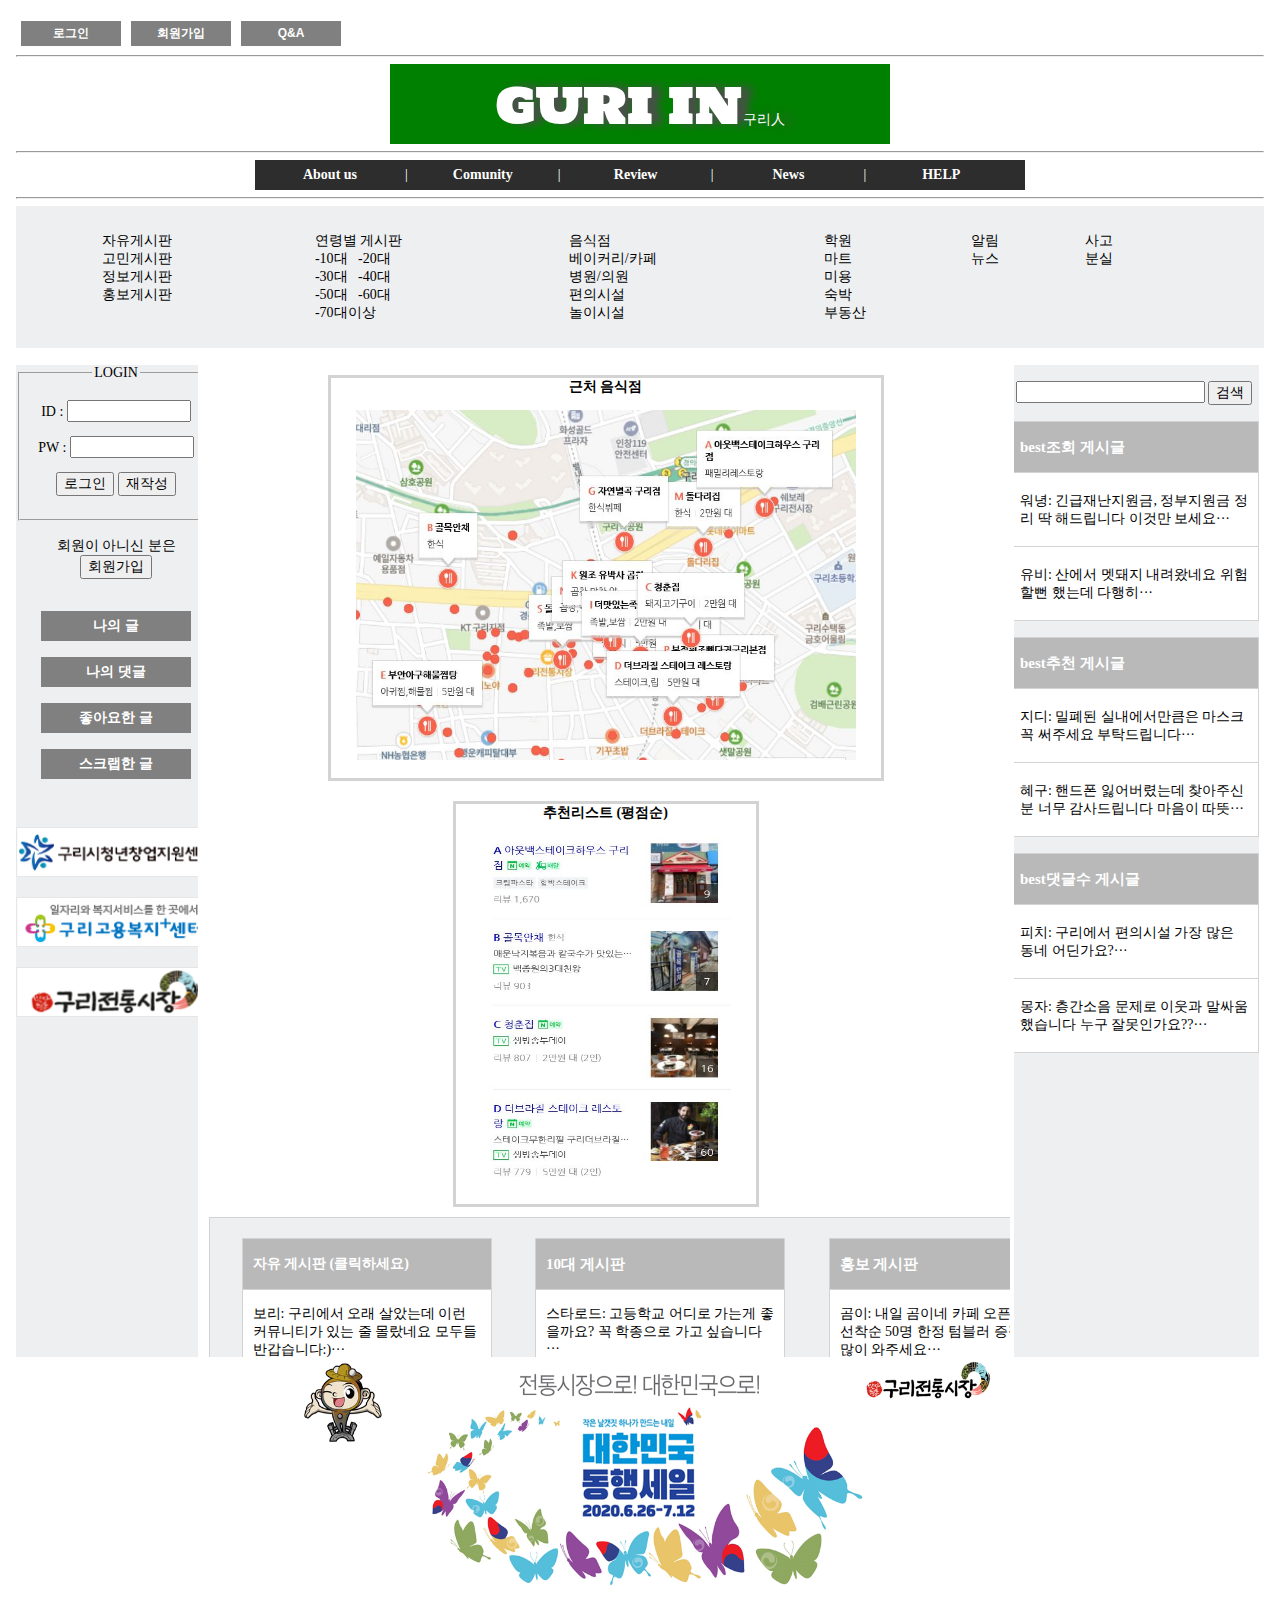
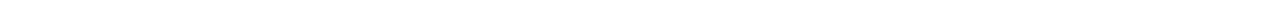
<file: index.html>
<!DOCTYPE html>	<!----자유게시판과 회원가입만 연결 파일이 존재합니다---->
<html>
<head>
	<meta charset="utf-8">
	<link href="style.css" rel="stylesheet" type="text/css">
	<style type="text/css">
	</style>
	<script type="text/javascript"> 
	var imgArray=new Array(); 
	imgArray[0]="./image/eve1.jpg"; 
	imgArray[1]="./image/eve2.jpg"; 
	imgArray[2]="./image/eve3.jpg"; 
	imgArray[3]="./image/eve4.jpg"; 
	function showImage(){ var imgNum=Math.round(Math.random()*3); var objImg=document.getElementById("introimg"); objImg.src=imgArray[imgNum]; setTimeout(showImage,5000); } 
	</script>
</head>
<body onload="showImage()"> 
	<iframe src="top.html" width="100%" height="345px" name="top" frameborder="0" scrolling="no"></iframe>
	<iframe src="left_menu.html" width="15%" height="1000px" name="left" frameborder="0" scrolling="no"></iframe>
	<iframe src="hpmain.html" width="64%" height="1000px" name="middle" frameborder="0" scrolling="no"></iframe>
	<iframe src="right_menu.html" width="20%" height="1000px" name="right" frameborder="0" scrolling="no"></iframe>
	<center>
	<img id="introimg" border="0" width="90%" height="230px">
</body>
</html>
</file>
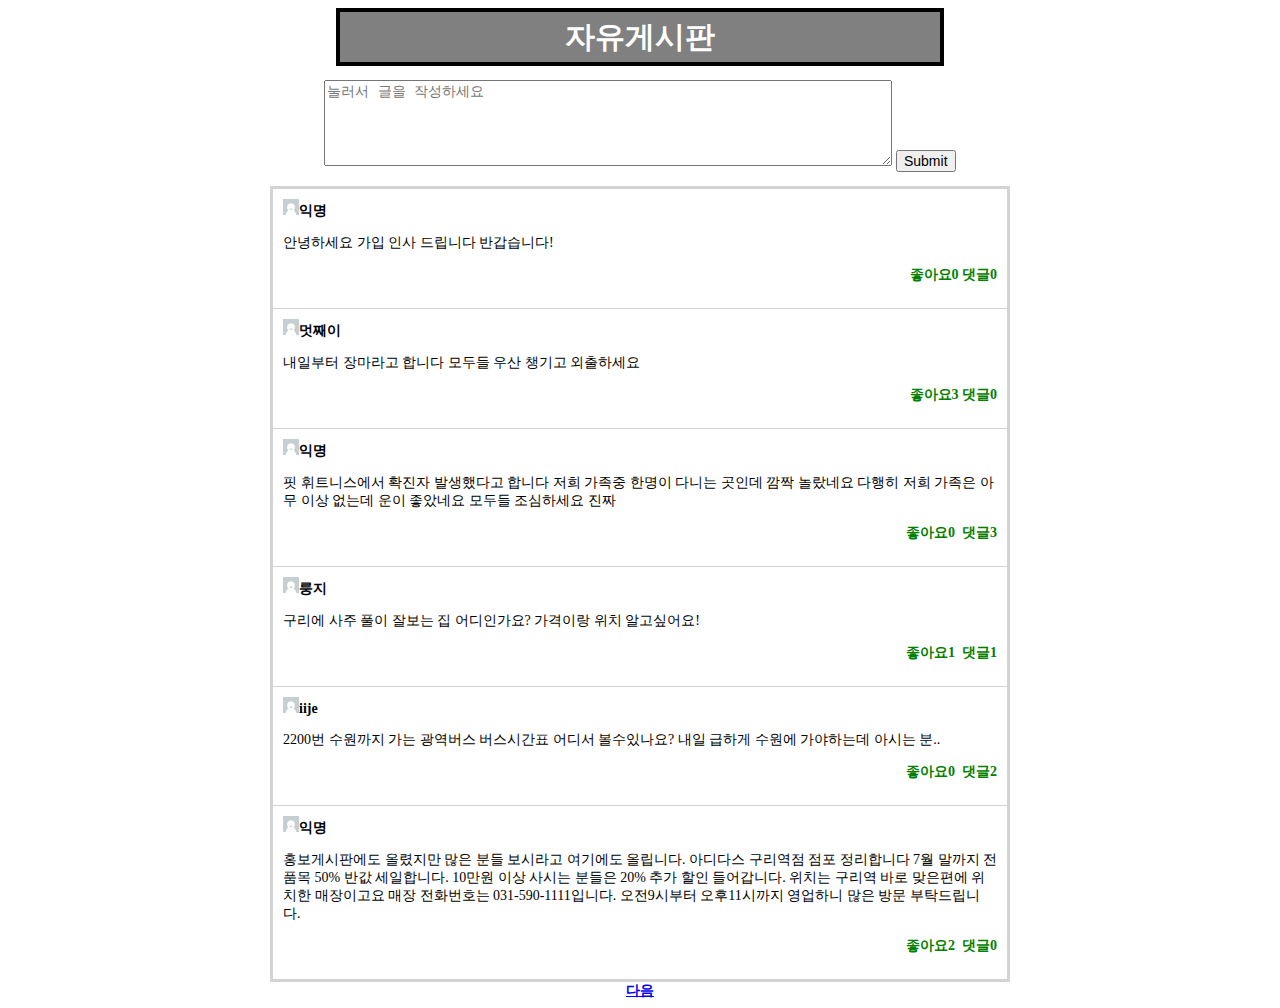
<file: board.html>
<!DOCTYPE html>
<html lang="en">
 <head>
  <title>Top Frame</title>
		<link href="style.css" rel="stylesheet" type="text/css">
		<style type="text/css">
			.boardTitle {width:600px; height:50px; line-height:50px; font-weight:bold; font-size:30px; color:white; background-color:gray; border:4px solid black;}
			.mid {width:740px; height:700px; border-collapse:collapse; border:3px solid lightgray;}
			.small {width:16px; height:16px;}
			.txt3 {color:green; font-weight:bold; text-align:right;}
		</style>
 </head>
 <body>
		<center>
			<div class="boardTitle">자유게시판</div> 
			<p>
			<textarea name="member" cols="65" rows="5" placeholder="눌러서 글을 작성하세요"></textarea>
			<input type="submit">
			<p>
			<table border="1" class="mid">
				<tr>
					<td><img src="./image/profile.jpg" class="small"><b>익명</b><p>
					안녕하세요 가입 인사 드립니다 반갑습니다!
					<p class="txt3">좋아요0 댓글0</p></td>
				</tr>
				<tr>
					<td><img src="./image/profile.jpg" class="small"><b>멋째이</b><p>
					내일부터 장마라고 합니다 모두들 우산 챙기고 외출하세요
					<p class="txt3">좋아요3 댓글0</p></td>
				</tr>
				<tr>
					<td><img src="./image/profile.jpg" class="small"><b>익명</b><p>
					핏 휘트니스에서 확진자 발생했다고 합니다 저희 가족중 한명이 다니는 곳인데 깜짝 놀랐네요
					다행히 저희 가족은 아무 이상 없는데 운이 좋았네요 모두들 조심하세요 진짜
					<p class="txt3">좋아요0 &nbsp;댓글3</p></td>
				</tr>
				<tr>
					<td><img src="./image/profile.jpg" class="small"><b>룽지</b><p>
					구리에 사주 풀이 잘보는 집 어디인가요? 가격이랑 위치 알고싶어요!
					<p class="txt3">좋아요1 &nbsp;댓글1</p></td>
				</tr>
				<tr>
					<td><img src="./image/profile.jpg" class="small"><b>iije</b><p>
					2200번 수원까지 가는 광역버스 버스시간표 어디서 볼수있나요? 내일 급하게 수원에 가야하는데 아시는 분..
					<p class="txt3">좋아요0 &nbsp;댓글2</p></td>
				</tr>
				<tr>
					<td><img src="./image/profile.jpg" class="small"><b>익명</b>
					<p>홍보게시판에도 올렸지만 많은 분들 보시라고 여기에도 올립니다. 아디다스 구리역점 점포 정리합니다 7월 말까지 전품목 50% 반값 세일합니다.
					 10만원 이상 사시는 분들은 20% 추가 할인 들어갑니다. 위치는 구리역 바로 맞은편에 위치한 매장이고요 
					 매장 전화번호는 031-590-1111입니다. 오전9시부터 오후11시까지 영업하니 많은 방문 부탁드립니다. 
					<p class="txt3">좋아요2 &nbsp;댓글0</p>
					</td>
				</tr>
			</table>
			<span><b><a href="#">다음</a></b></span>
		</center>
	</div>
</body>
</html>
</file>
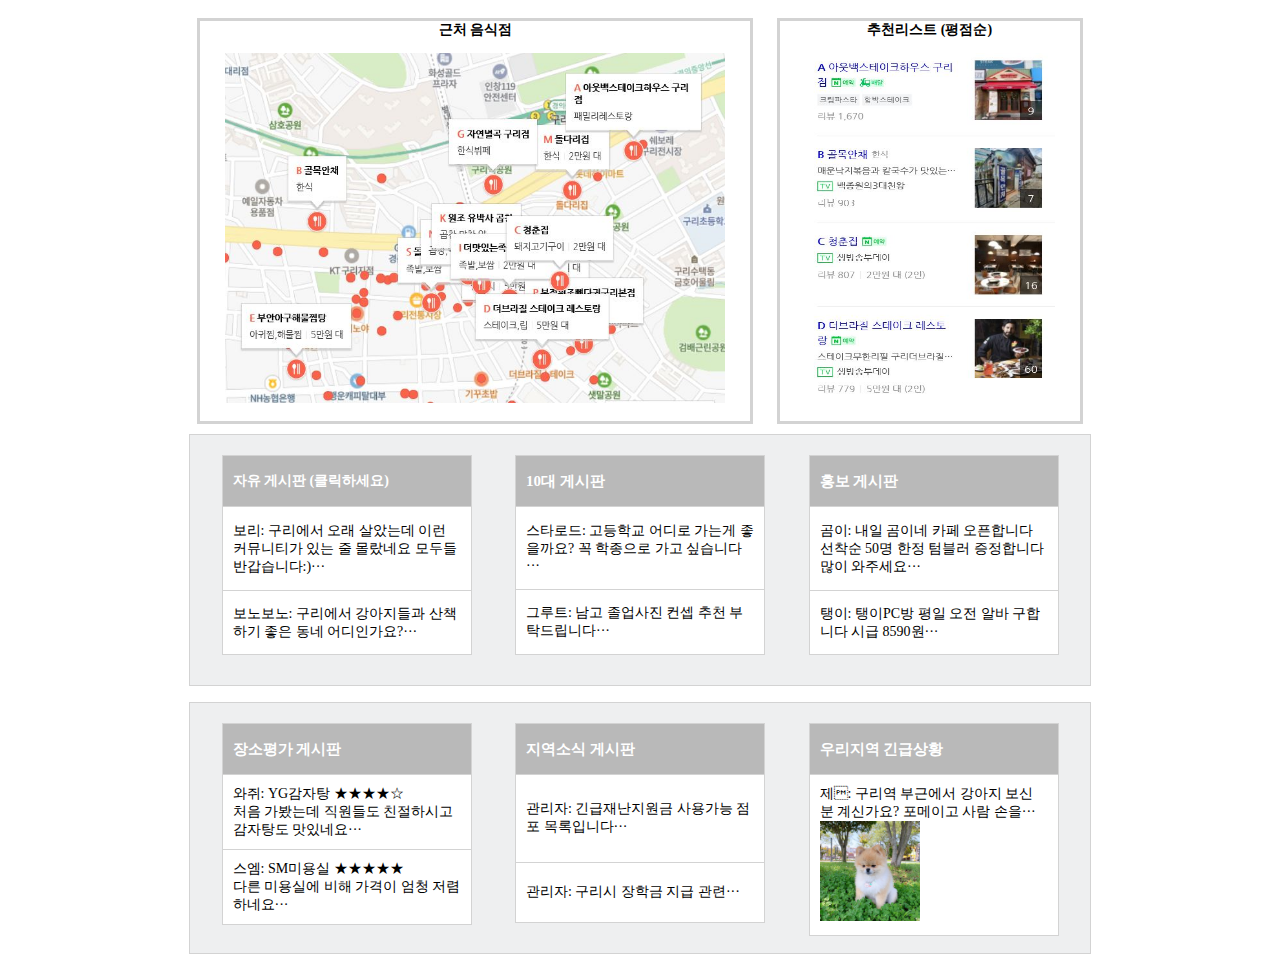
<file: hpmain.html>
<!DOCTYPE html>	<!----자유게시판과 회원가입만 연결 파일이 존재합니다---->
<html>
  <head>
  <title>Main Frame</title>
		<link href="style.css" rel="stylesheet" type="text/css">
 </head>

 <body>
 <center>
	<div class="place"><b>근처 음식점</b><p><p><img src="./image/map1.jpg" width="500px" height="350px"></div>	
	<div class="place2"><b>추천리스트 (평점순)</b><p><p><img src="./image/map2.jpg" width="250px" height="350px"></div>
	
	<div class="section">
		<div class="article">
			<table border="1" class="table1">
				<tr>
					<td class="tabletitle"><a href="board.html" class="txt2">자유 게시판 (클릭하세요)</a></td>   
				</tr>
				<tr>
					<td>보리: 구리에서 오래 살았는데 이런 커뮤니티가 있는 줄 몰랐네요 모두들 반갑습니다:)···</td>
				</tr>
				<tr>
					<td>보노보노: 구리에서 강아지들과 산책하기 좋은 동네 어디인가요?···</td>
				</tr>
			</table>
		</div>
		<div class="article">
			<table border="1" class="table1">
				<tr>
					<td class="tabletitle">10대 게시판</td>
				</tr>
				<tr>
					<td>스타로드: 고등학교 어디로 가는게 좋을까요? 꼭 학종으로 가고 싶습니다···</td>
				</tr>
				<tr>
					<td>그루트: 남고 졸업사진 컨셉 추천 부탁드립니다···</td>
				</tr>
			</table>
		</div>
		<div class="article">
			<table border="1" class="table1">
				<tr>
					<td class="tabletitle">홍보 게시판</td>
				</tr>
				<tr>
					<td>곰이: 내일 곰이네 카페 오픈합니다 선착순 50명 한정 텀블러 증정합니다 많이 와주세요···</td>
				</tr>
				<tr>
					<td>탱이: 탱이PC방 평일 오전 알바 구합니다 시급 8590원···</td>
				</tr>
			</table>
		</div>
	</div>

	<br>

	<div class="section">
		<div class="article">
			<table border="1" class="table1">
				<tr>
					<td class="tabletitle">장소평가 게시판</td>
				</tr>
				<tr>
					<td>와쥐: YG감자탕 ★★★★☆<br>처음 가봤는데 직원들도 친절하시고 감자탕도 맛있네요···</td>
				</tr>
				<tr>
					<td>스엠: SM미용실 ★★★★★<br>다른 미용실에 비해 가격이 엄청 저렴하네요···</td>
				</tr>
			</table>
		</div>
		<div class="article">
			<table border="1" class="table1">
				<tr>
					<td class="tabletitle">지역소식 게시판</td>
				</tr>
				<tr>
					<td>관리자: 긴급재난지원금 사용가능 점포 목록입니다···</td>
				</tr>
				<tr>
					<td>관리자: 구리시 장학금 지급 관련···</td>
				</tr>
			</table>
		</div>
		<div class="article">
			<table border="1" class="table1">
				<tr>
					<td class="tabletitle">우리지역 긴급상황</td>
				</tr>
				<tr>
					<td>제: 구리역 부근에서 강아지 보신 분 계신가요? 포메이고 사람 손을···<img src="./image/dog.jpg" width="100px" height="100px"></td>
				</tr>
			</table>
		</div>
	</div>
	
 </center>
 </body>
</html>
</file>
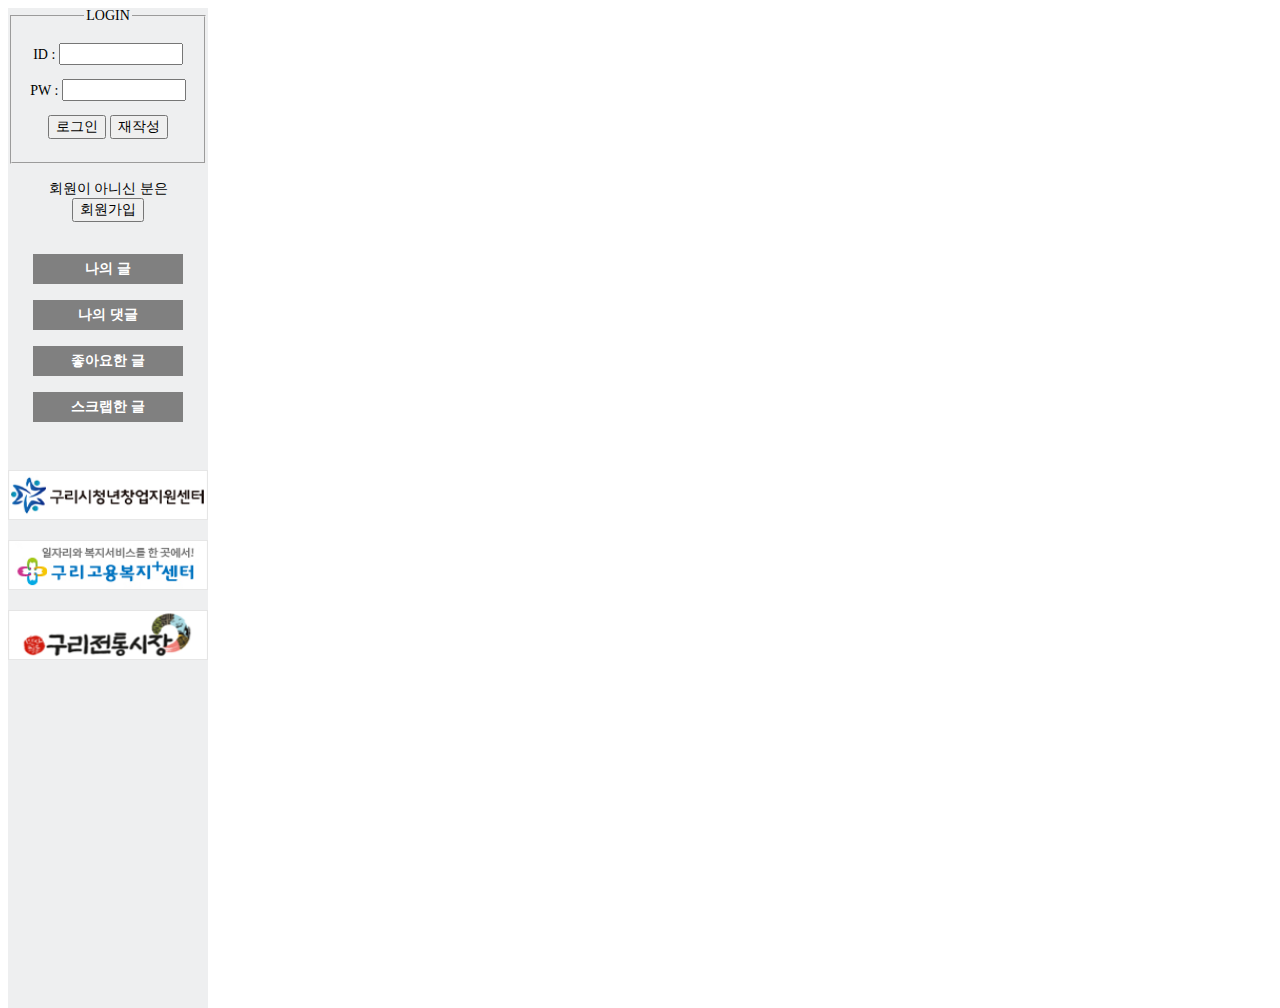
<file: left_menu.html>
<!DOCTYPE html>
<html>
<head>
	<title>Left Frame</title>
	<link href="style.css" rel="stylesheet" type="text/css">
</head>
<body>
	<div class="leftmenu">
		<center>
		<form name="loginForm" method="get" action="left_menu.jsp" target="left">
			
			<fieldset>
				<legend align="center">LOGIN</legend>
				<p>ID : <input type="text" name="id" size="12" value=""></p>
				<p>PW : <input type="password" name="pw" size="12" value=""></p>
				<p align ="center">			
				<input type="submit" value="로그인">
				<input type="reset" value="재작성"></p>
			</fieldset>
			
			</form>
			<br>
			회원이 아니신 분은<a href= "member.html" target="right"></a><br>
			<input type="button" class="move" value="회원가입" onClick="javascript:window.open('member.html','')">
			<br><br><br>
			
			<div class="mymenu"><a href="#" class="txt2">나의 글</a></div><br>
			<div class="mymenu"><a href="#" class="txt2">나의 댓글</a></div><br>
			<div class="mymenu"><a href="#" class="txt2">좋아요한 글</a></div><br>
			<div class="mymenu"><a href="#" class="txt2">스크랩한 글</a></div><br>

			<br><br>

			<img src="./image/ban1.jpg" width="200px" height="50px"><br><br>
			<img src="./image/ban2.jpg" width="200px" height="50px"><br><br>
			<img src="./image/ban3.jpg" width="200px" height="50px">
			</center>
	</div>
</body>
</html>
</file>
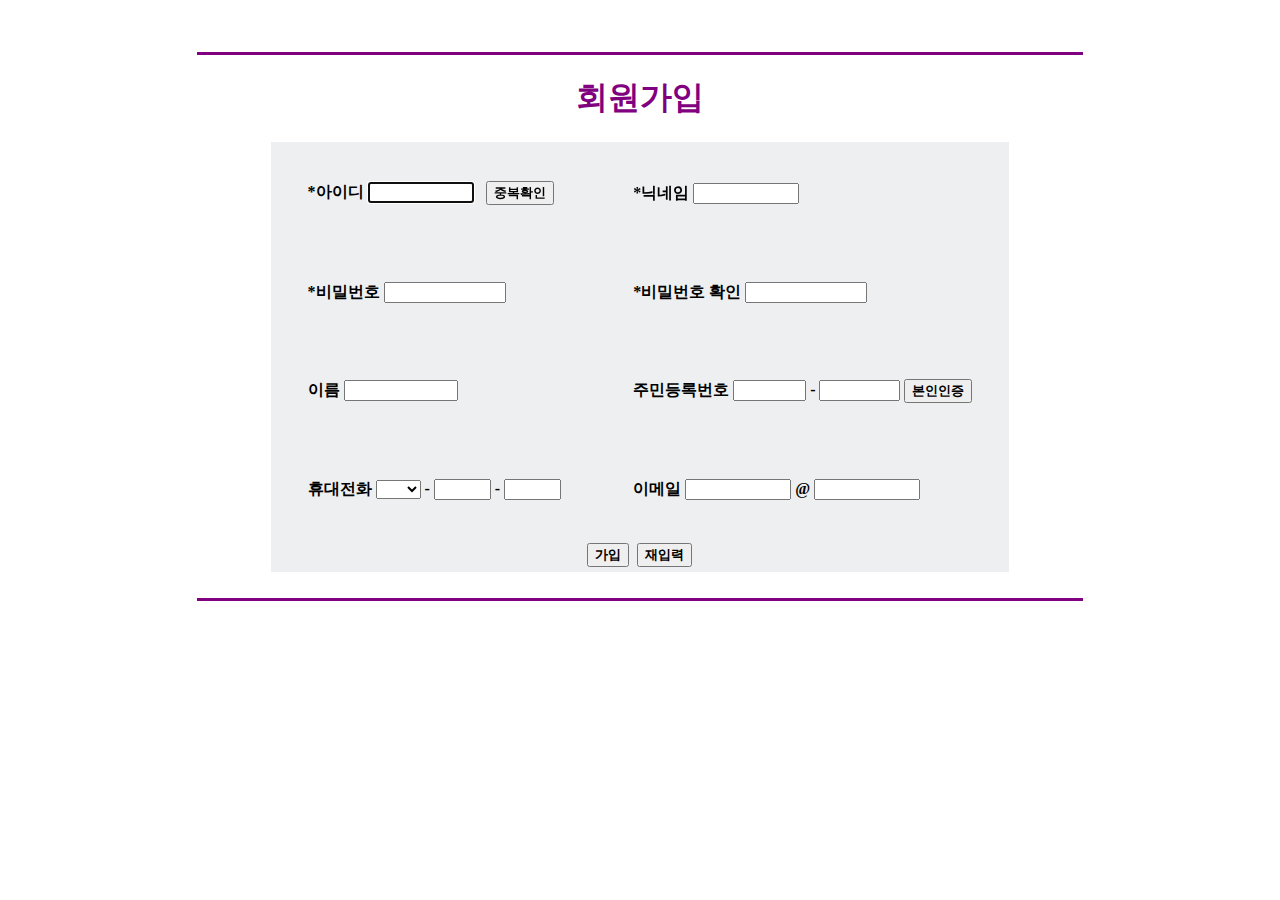
<file: member.html>
<!DOCTYPE html>
<html>
<head>
	<style type="text/css">
		* {font-weight:bold;}
		.memberDiv {background-color:#eeeff0; }
		.memberBox {background-color:#eeeff0; height:430px;}
		.tableTd { padding:30px 35px; margin:5px;}
	</style>
</head>

<body>
<br><br>
<center>
<hr align="center" width="70%" color="purple" size="3px">
<div class="memeberDiv">
<h1 style="color: purple;">회원가입</h1>
<table class="memberBox">
  
<form method="get" action="member.jsp">  
	<tr>
		<td class="tableTd">*아이디 <input type="text" size="10" name="member_id" value="" autofocus required>&nbsp;&nbsp;
		<input type="button" name="idcheck" onclick="alert('사용가능한 아이디입니다.')" value="중복확인"></td>
		<td class="tableTd">*닉네임 <input type="text" name="member_name" size="10" value="" required></td>
	</tr> 
         
	<tr>
		<td  class="tableTd">*비밀번호 <input type="password" size="12" value="" required></td>
	    <td  class="tableTd">*비밀번호 확인 <input type="password" size="12" value="" required></td>
	</tr>
	
    <tr>
		<td class="tableTd">이름 <input type="text" size="11" value=""></td>
		<td  class="tableTd">주민등록번호
		<input type="text" maxlength="6" size="6" value=""> - 
		<input type="text" maxlength="7" size="7"  value="">
		<input type="button" name="birthCheck" onclick="alert('인증되었습니다.')" value="본인인증" ></td>
    </tr>

	<tr>
		<td  class="tableTd">휴대전화
			<select NAME="hp">  
			  <option VALUE=""> </option>  
			  <option VALUE="1">010</option> <option VALUE="2">011</option> 
			  <option VALUE="3">016</option> <option VALUE="4">017</option> 
			  <option VALUE="5">018</option> <option VALUE="6">019</option> 
			 </select> - 
			 <input type="text" size="4" maxlength="4" value=""> - 
			 <input type="text" size="4" maxlength="4" value="">
		</td>
		<td class="tableTd">이메일
			<input type="text" size="10" value=""> @
			<input type="text" list="emaiList" size="10" name="mail">
				<datalist id="emaiList">
					<option>naver.com</option>
					<option>hanmail.net</option>
					<option>gmail.com</option>
					<option>nate.com</option>
				</datalist> 
		</td>
    </tr>
	<tr>
		<td colspan="2" align="center"><input type="submit" value="가입">&nbsp;&nbsp;<input type="reset" value="재입력"></td>
	</tr>
</form>
</table>
</div>
<br>
<hr align="center" width="70%" color="purple" size="3px">
</body>
</html>
</file>
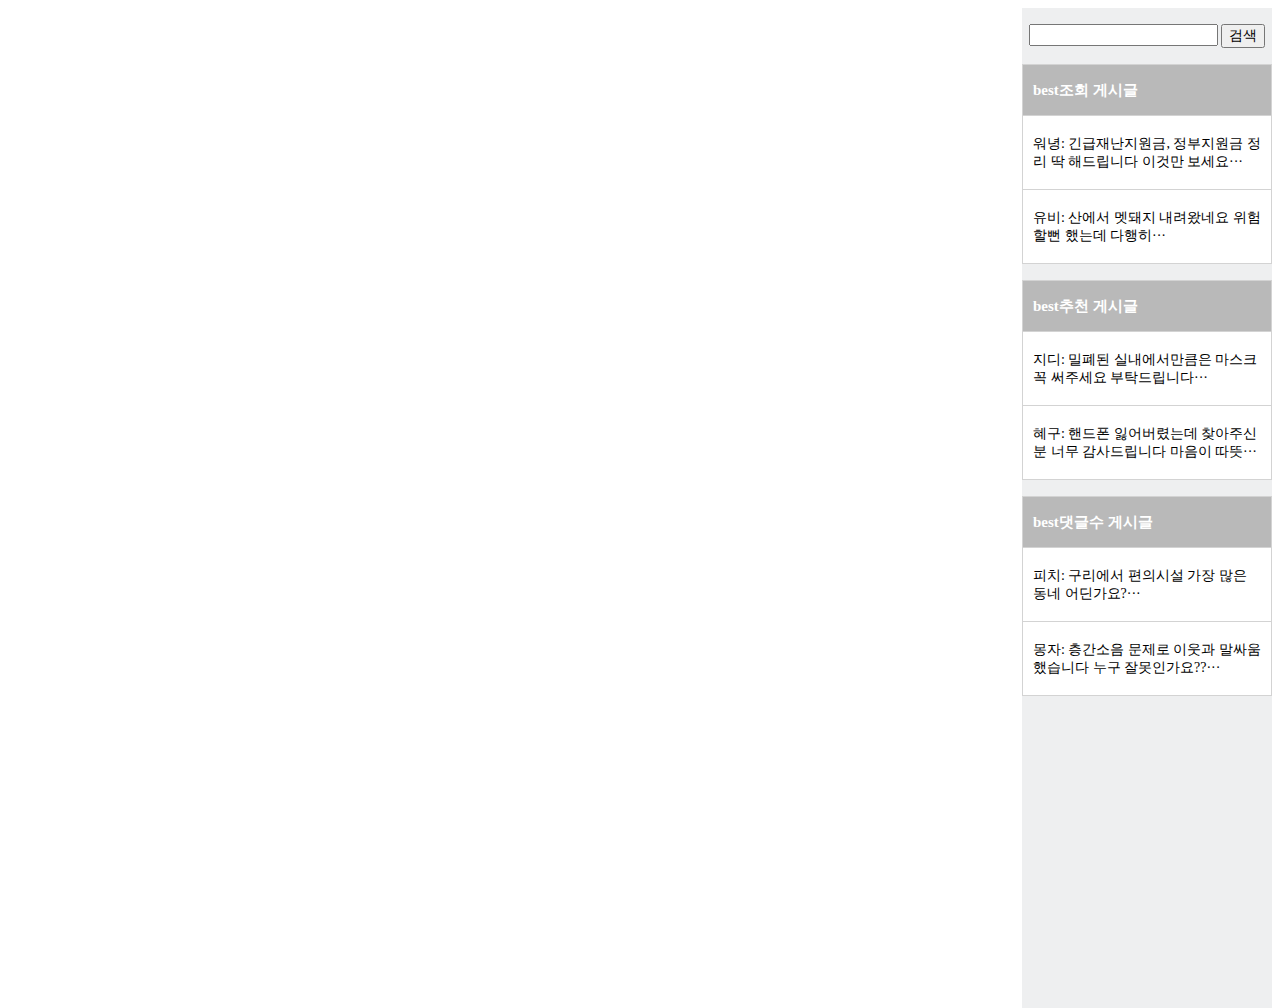
<file: right_menu.html>
<!DOCTYPE html>
<html>
 <head>
	<title>Top Frame</title>
	<link href="style.css" rel="stylesheet" type="text/css">
 </head>

 <body>
	<div class="rightmenu">
  		<center>
		<br>
		<input type="text">
		<input type="submit" value="검색">
		<br><br>
			<table border="1" class="table1">
				<tr>
					<td height="40px" class="tabletitle">best조회 게시글</td>
				</tr>
				<tr>
					<td>워녕: 긴급재난지원금, 정부지원금 정리 딱 해드립니다 이것만 보세요···</td>
				</tr>
				<tr>
					<td>유비: 산에서 멧돼지 내려왔네요 위험할뻔 했는데 다행히···</td>
				</tr>
			</table>
			<br>
			<table border="1" class="table1">
				<tr>
					<td height="40px" class="tabletitle">best추천 게시글</td>
				</tr>
				<tr>
					<td>지디: 밀폐된 실내에서만큼은 마스크 꼭 써주세요 부탁드립니다···</td>
				</tr>
				<tr>
					<td>혜구: 핸드폰 잃어버렸는데 찾아주신 분 너무 감사드립니다 마음이 따뜻···</td>
				</tr>
			</table>
			<br>
			<table border="1" class="table1">
				<tr>
					<td height="40px" class="tabletitle">best댓글수 게시글</td>
				</tr>
				<tr>
					<td>피치: 구리에서 편의시설 가장 많은 동네 어딘가요?···</td>
				</tr>
				<tr>
					<td>몽자: 층간소음 문제로 이웃과 말싸움했습니다 누구 잘못인가요??···</td>
				</tr>
			</table>
		</center>
	</div>
</body>
</html>
</file>
<file: style.css>
* {font-size:14px;}

body {}

div {background-color:#eeeff0;}

.headerbox {width:100px; height:20px; display:inline-block; text-align:center; background-color:gray; color:white; font-weight:bold; text-decoration:none;}
.headerbox:hover {color: red; background-color: #4d4d4d;}

.topBox {color: white; background-color: gray;  float: left;  line-height: 25px;  vertical-align: middle; text-align: center; text-decoration:none; 
				 display: inline-block;  width: 100px; font-size: 12px;  font-weight: bold;  font-family: "Trebuchet MS", Dotum, Arial; margin:5px} 

.topBox:hover {color: red;  background-color: #4d4d4d;}

.txt {color:black; text-decoration:none;}

.txt2 {color:white; text-decoration:none;}

.header {width:500px; height:80px; background-color:green; text-align:center; font-size:50px; font-family: 'Holtwood One SC', serif;
					color:white; text-shadow:10px 0px 10px #4d4d4d;}

#topMenu {
        height: 30px;  
        width: 770px;      
        position: relative;
        background-color: #2D2D2D; 
}
#topMenu ul {        
		list-style-type: none;  
		margin: 0px;            
		padding: 0px;           
}
#topMenu ul li {          
		color: white;               
		background-color: #2d2d2d;  
		float: left;                
		line-height: 30px;          
		vertical-align: middle;     
		text-align: center;         
}
.menuLink, .submenuLink {         
		text-decoration:none;               
		display: block;                     
		width: 150px;                       
		font-size: 14px;                    
		font-weight: bold;                       
}
						
.menuLink {color: white;}
    
.topMenuLi:hover .menuLink {   
        color: red;                 
        background-color: #4d4d4d;
}
.longLink {    
        width: 190px;   
}
.submenuLink {          
		font-size:13px;
        color: #2d2d2d;             
        background-color: #DDD;     
        -border: solid 1px black;   
        -margin-right: -1px;         
}
.submenu {              
        position: absolute;     
        height: 0px;            
        overflow: hidden;       
        transition: height .2s; 
        -webkit-transition: height .2s; 
        -moz-transition: height .2s; 
        -o-transition: height .2s; 
        width: 770px;           
        left: 0;                
        background-color: #DDD; 
}
.submenu li {
     display: inline-block;
}

.topMenuLi:hover .submenu { 
     height: 64px;           
}

.submenuLink:hover {        
	color: red;                 
	background-color: #dddddd;  
}

.menu {width:1100px;}

.leftmenu {width:200px; height:1000px; float:left;}

.mymenu {width:150px; height:30px; background-color:gray; color:white; line-height:30px; vertical-align:middle; text-align:center; 
		font-weight:bold;}

.mymenu:hover {background-color: #4d4d4d;}

.tabletitle {height:30px; color:white; background-color:#b9b9b9; font-size:15px; font-weight:bold;}

.rightmenu {width:250px; height:1000px; float:right;}

.place {width:550px; height:400px; border:3px solid lightgray; background-color:white; display:inline-block; margin:10px;}

.place2 {width:300px; height:400px; border:3px solid lightgray; background-color:white; display:inline-block; margin:10px;}

.section {width:900px; height:250px; border:1px solid lightgray;}

.article {width:250px; height:200px; background-color:white; display:inline-block; margin:20px;}

.table1 {width:250px; height:200px; border:1px solid lightgray; border-collapse:collapse; background-color:white;}

td {padding:10px;}

.font0 {font-size:25px; font-weight:bold;}
</file>
